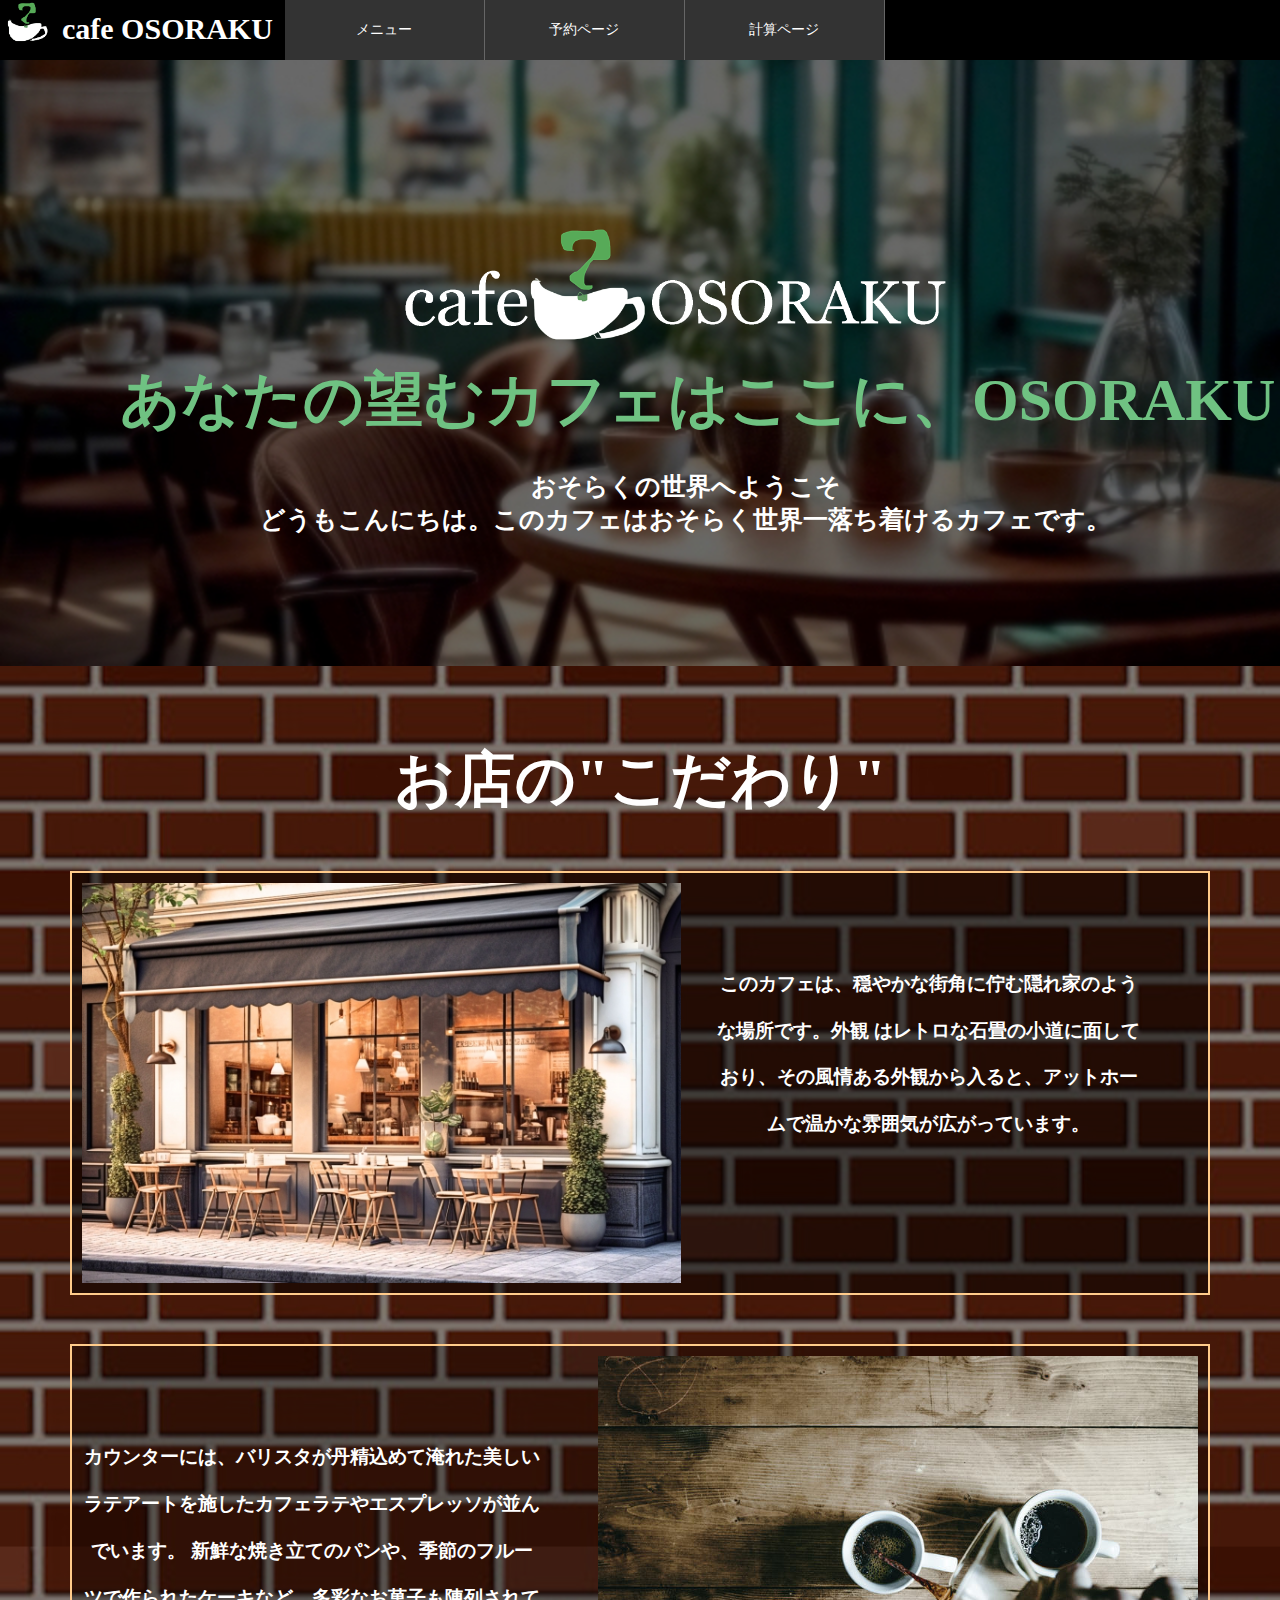
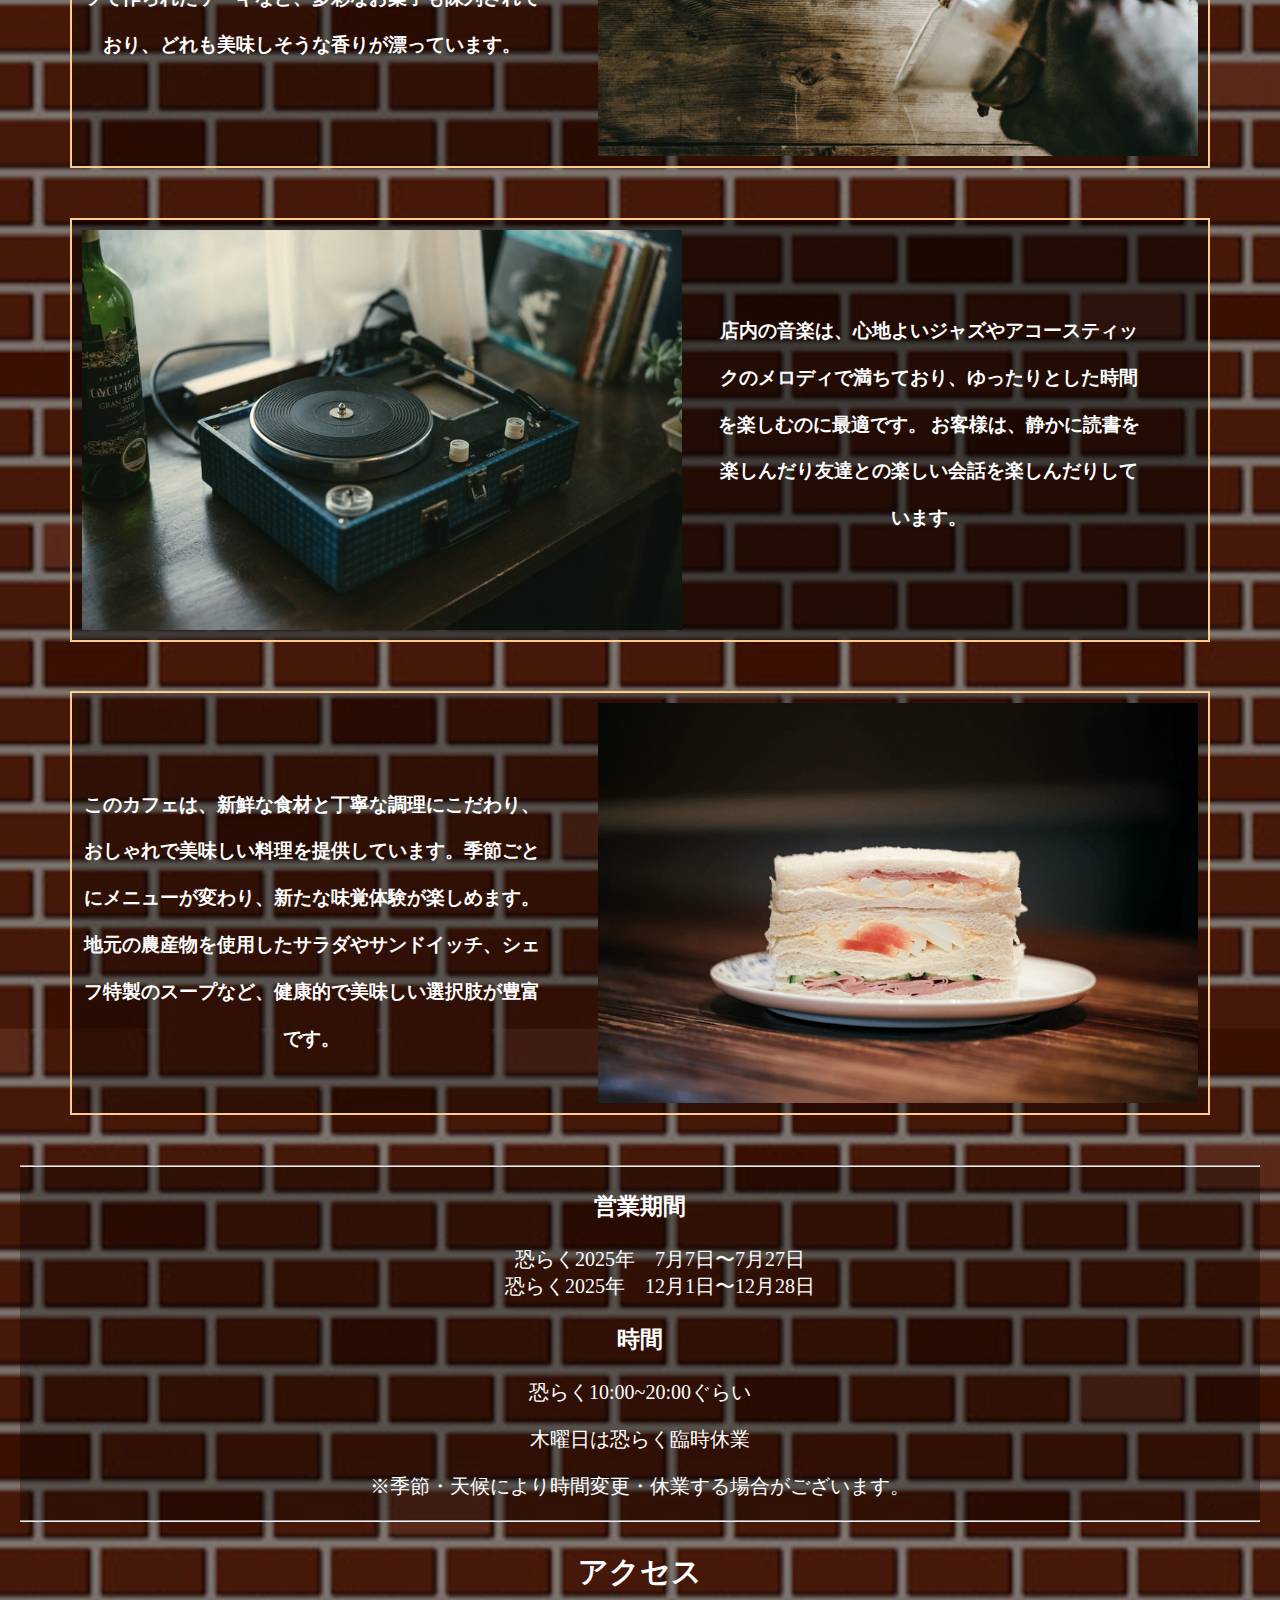
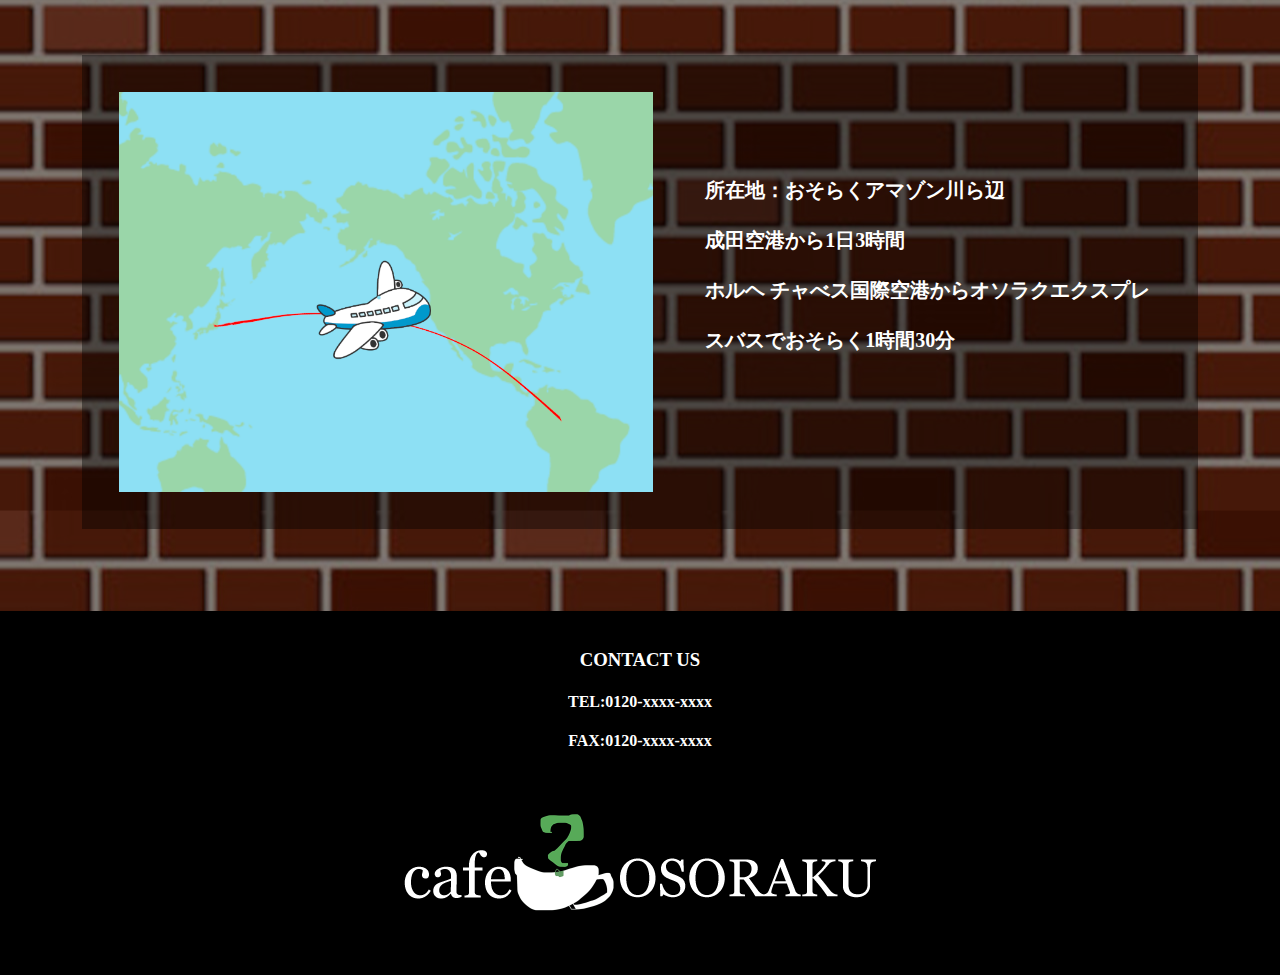
<file: index.html>
<!DOCTYPE html>
<html >

    <head>
        <meta charset="UTF-8">
        <title>OSORAKU Cafe</title>
        <link rel="stylesheet" type="text/css" href="css/main.css">
        <link rel="icon" href="mark.ico">
    </head>

    <body>
        <div id="navigation">
            <img src="images/mark.jpg" alt="mark" widght="50px" height="50px">
            <h2 id="cafename">cafe OSORAKU</h2>
            <nav>
                <ul>
                    <li><a href="html/caliculatepage.html">計算ページ</a></li>
                    <li><a href="html/reservation.html">予約ページ</a></li>
                    <li><a href="html/menu.html">メニュー</a></li>

                </ul>
            </nav>
        </div>

        <div class="container">
            <div class="catchcopy">
 s               <img src="images/cafeshop2.jpeg" alt="cofeshop">
                <img id="catchlogo" src="images/mark1.png" alt="mark1">
                <h2 id="catch">あなたの望むカフェはここに、OSORAKU</h2>
                <h2 id="catch1">おそらくの世界へようこそ<br/>どうもこんにちは。このカフェはおそらく世界一落ち着けるカフェです。</h2>
            </div>
            <div class="main">
                <div class="kodawari">
                    <h2>お店の"こだわり"</h2>   
                </div>

                <div class="box">
                    <img src="images/cafestore.jpg" alt="cafeshop">
                    <h3>このカフェは、穏やかな街角に佇む隠れ家のような場所です。外観
                    はレトロな石畳の小道に面しており、その風情ある外観から入ると、アットホームで温かな雰囲気が広がっています。</h3>   
                </div>

                <div class="box2">
                    <h3>カウンターには、バリスタが丹精込めて淹れた美しいラテアートを施したカフェラテやエスプレッソが並んでいます。
                        新鮮な焼き立てのパンや、季節のフルーツで作られたケーキなど、多彩なお菓子も陳列されており、どれも美味しそうな香りが漂っています。</h3>
                    <img src="images/cofecup.jpg" alt="cofecup">   
                </div>

                <div class="box">
                    <img src="images/record.jpg" alt="cafeshop">
                    <h3>店内の音楽は、心地よいジャズやアコースティックのメロディで満ちており、ゆったりとした時間を楽しむのに最適です。
                        お客様は、静かに読書を楽しんだり友達との楽しい会話を楽しんだりしています。</h3>   
                </div>

                <div class="box2">
                    <h3>このカフェは、新鮮な食材と丁寧な調理にこだわり、おしゃれで美味しい料理を提供しています。季節ごとにメニューが変わり、新たな味覚体験が楽しめます。
                        地元の農産物を使用したサラダやサンドイッチ、シェフ特製のスープなど、健康的で美味しい選択肢が豊富です。</h3>
                    <img src="images/sandwich.jpg" alt="cofecup">   
                </div>

                <div class = "when">
                    <hr>
                    <h3>営業期間</h3>
                    <ol>
                        <li>恐らく2025年　7月7日〜7月27日</li>
                        <li>恐らく2025年　12月1日〜12月28日</li>
                    </ol>
                    <h3>時間</h3>
                    <p>恐らく10:00~20:00ぐらい</p>         
                    <p>木曜日は恐らく臨時休業</p>
                    <p>※季節・天候により時間変更・休業する場合がございます。</p>
                    <hr>
                </div>

                <h3 style="font-size: 30px;">アクセス</h3>

                <div class="chizu">
                    <img src="images/World.png" alt="画像の取得に失敗しました">
                    <h4>
                        所在地：おそらくアマゾン川ら辺
                    </br>
                        成田空港から1日3時間
                    </br>
                        ホルヘ チャべス国際空港からオソラクエクスプレスバスでおそらく1時間30分
                    </h4>
                </div>
          </div>

     </div>
     <footer>
        <h3>CONTACT US</h3>
        <h4>TEL:0120-xxxx-xxxx</h4>
        <h4>FAX:0120-xxxx-xxxx</h4>
        <img src="images/mark1.png" alt="画像の取得に失敗しました">
     </footer>
        <script type="text/javascript" src="javascript/main.js">check()</script>
  </body>

</html>
</file>
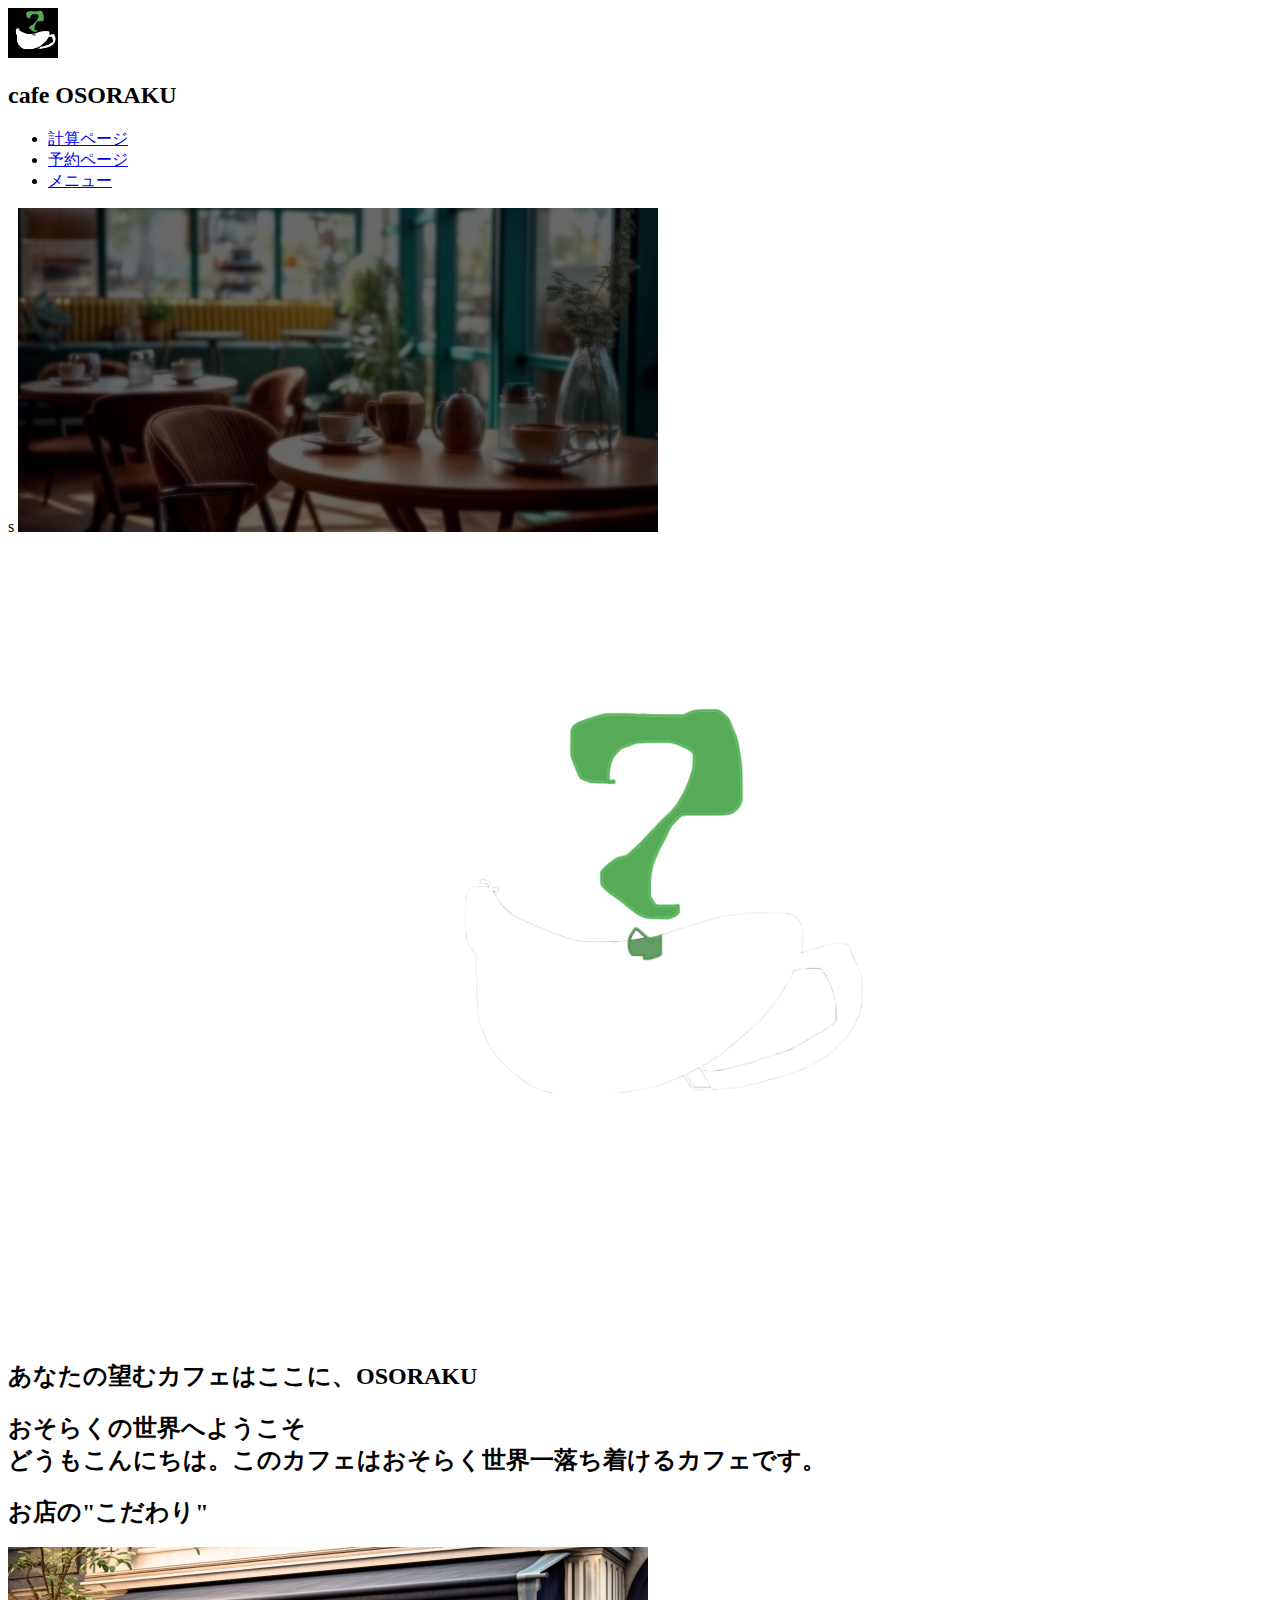
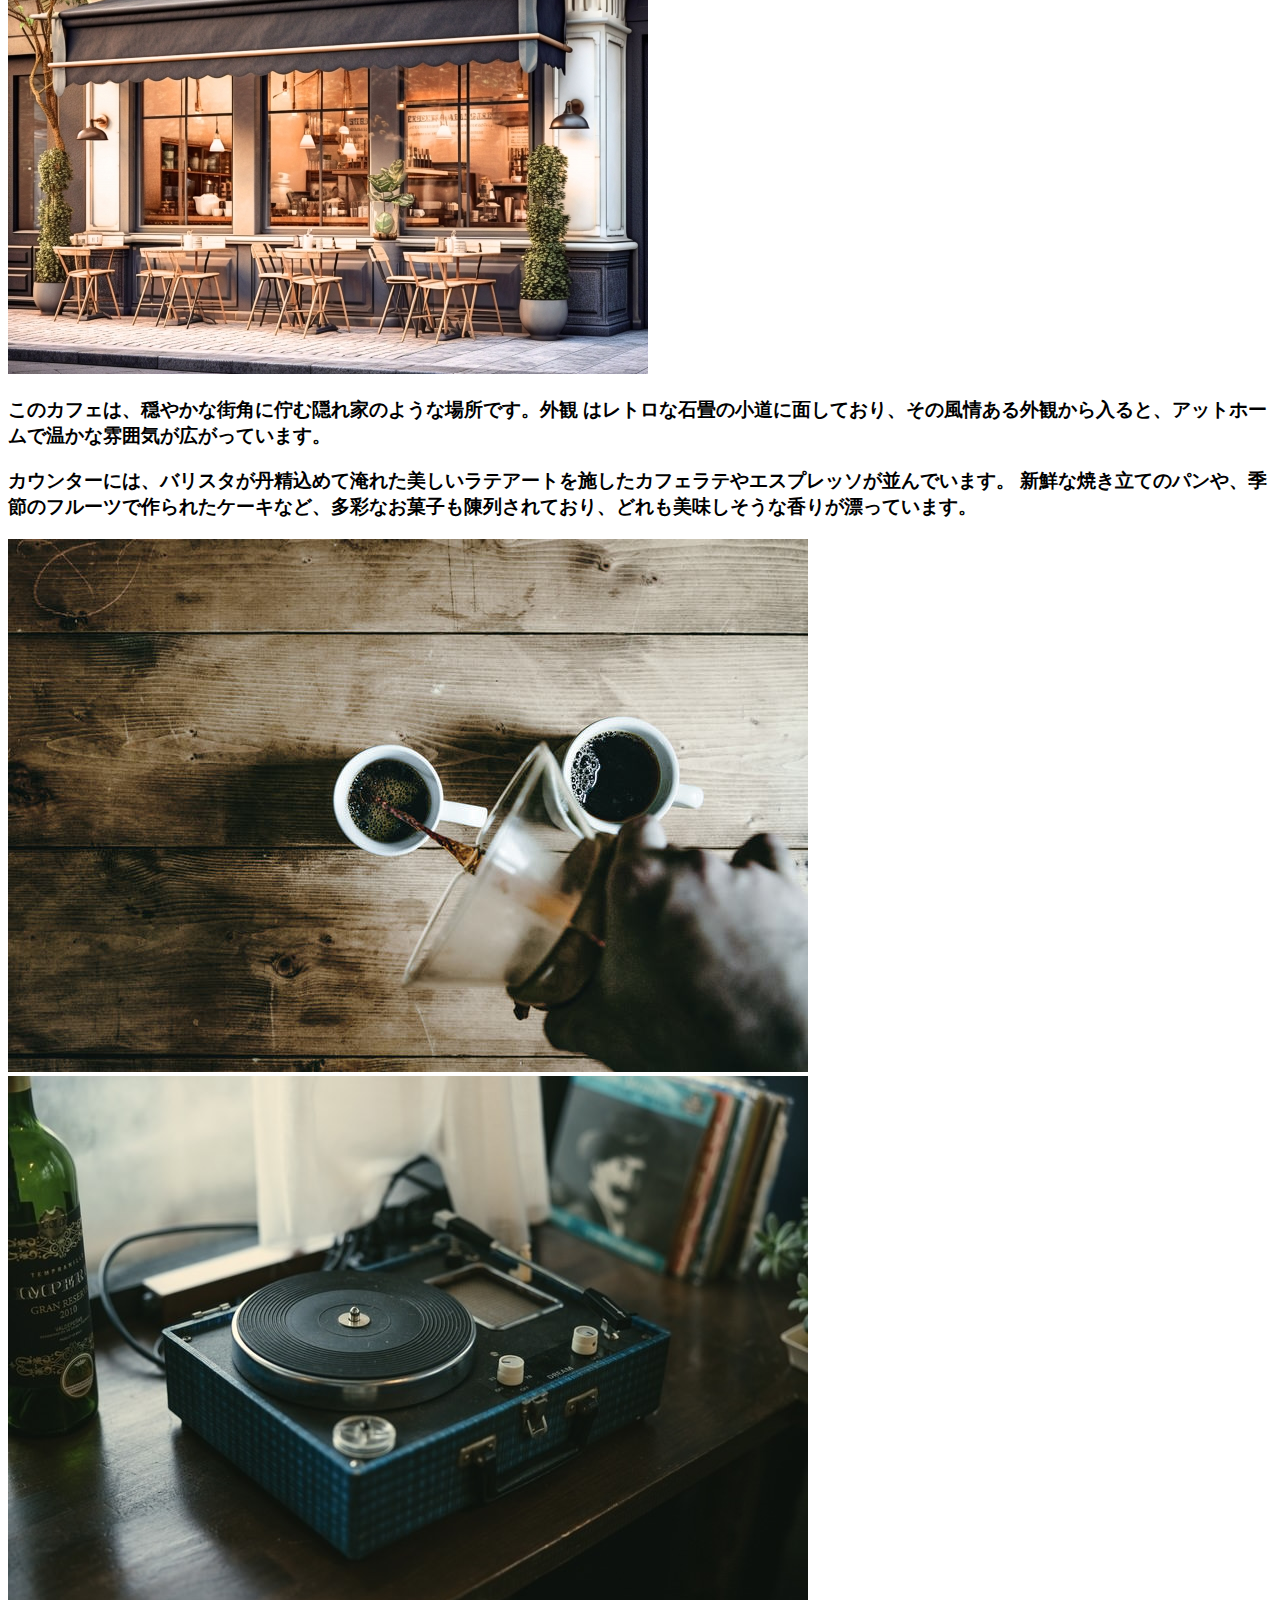
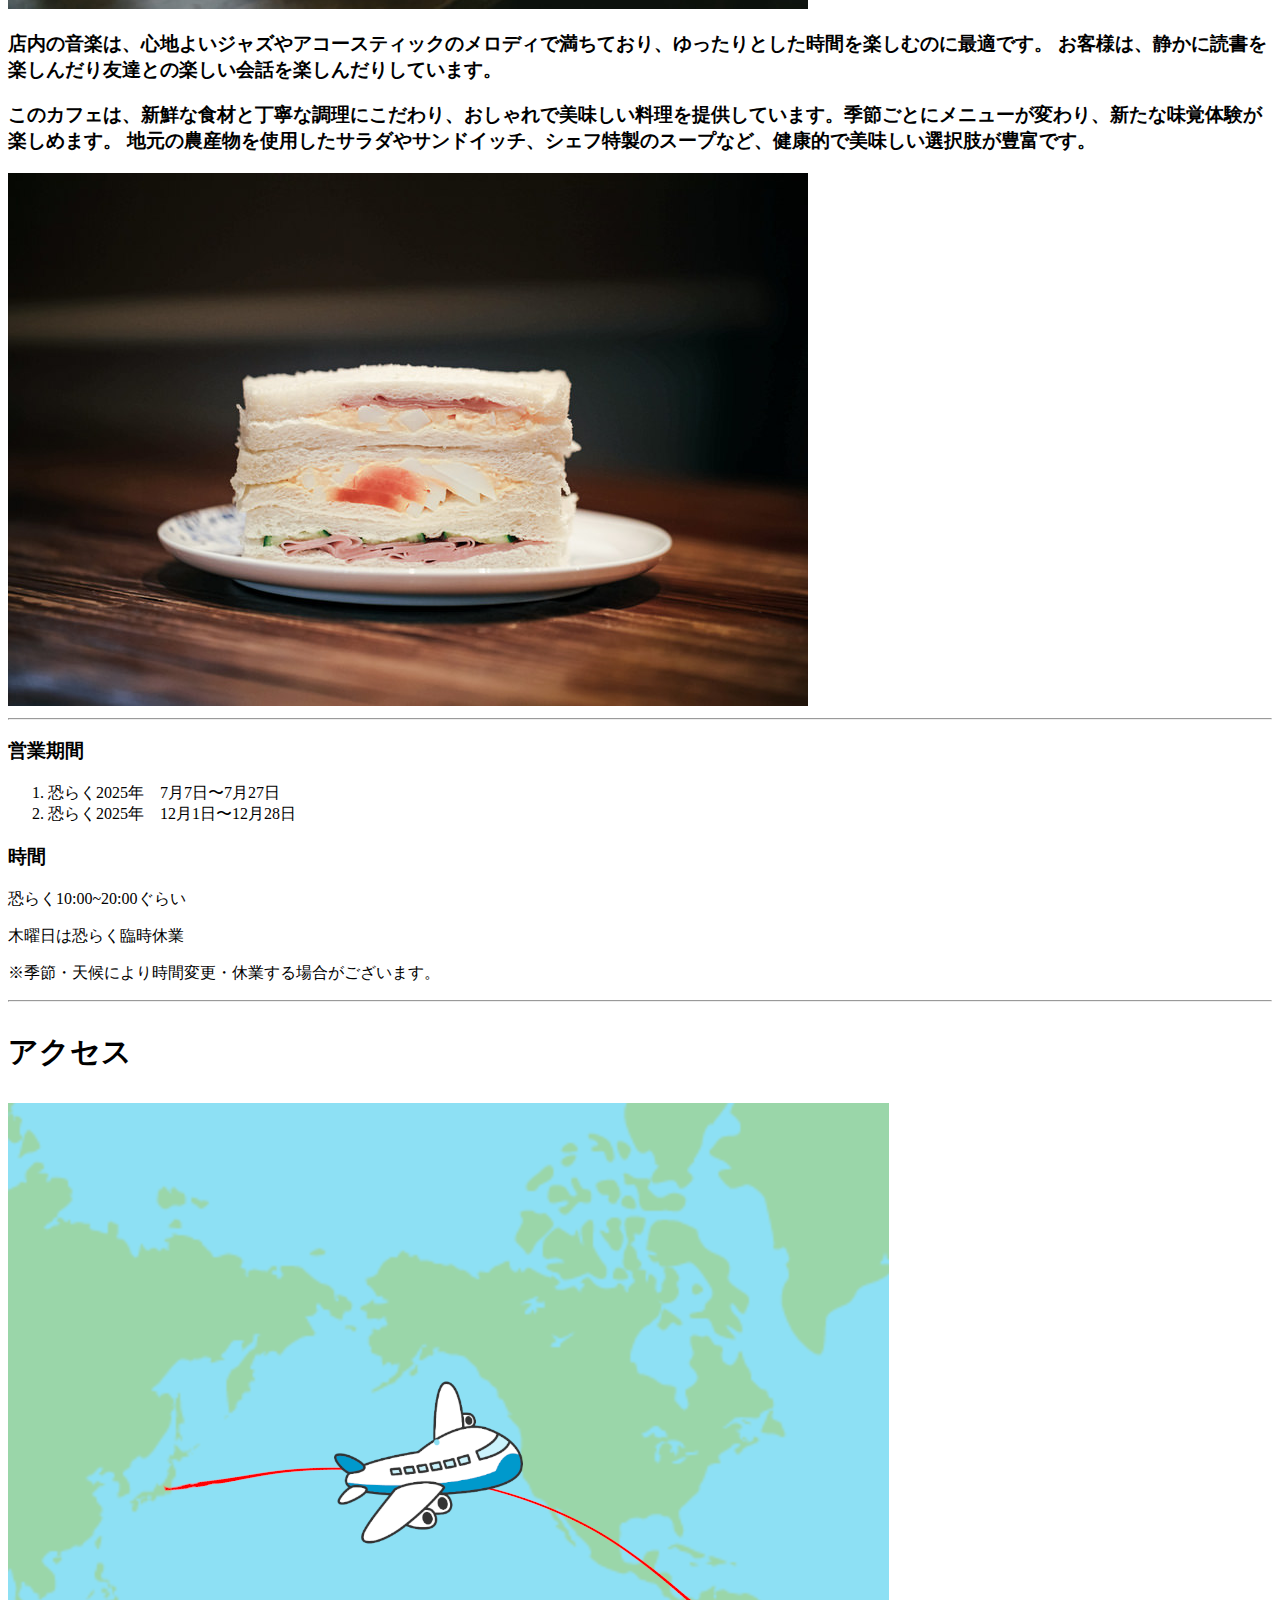
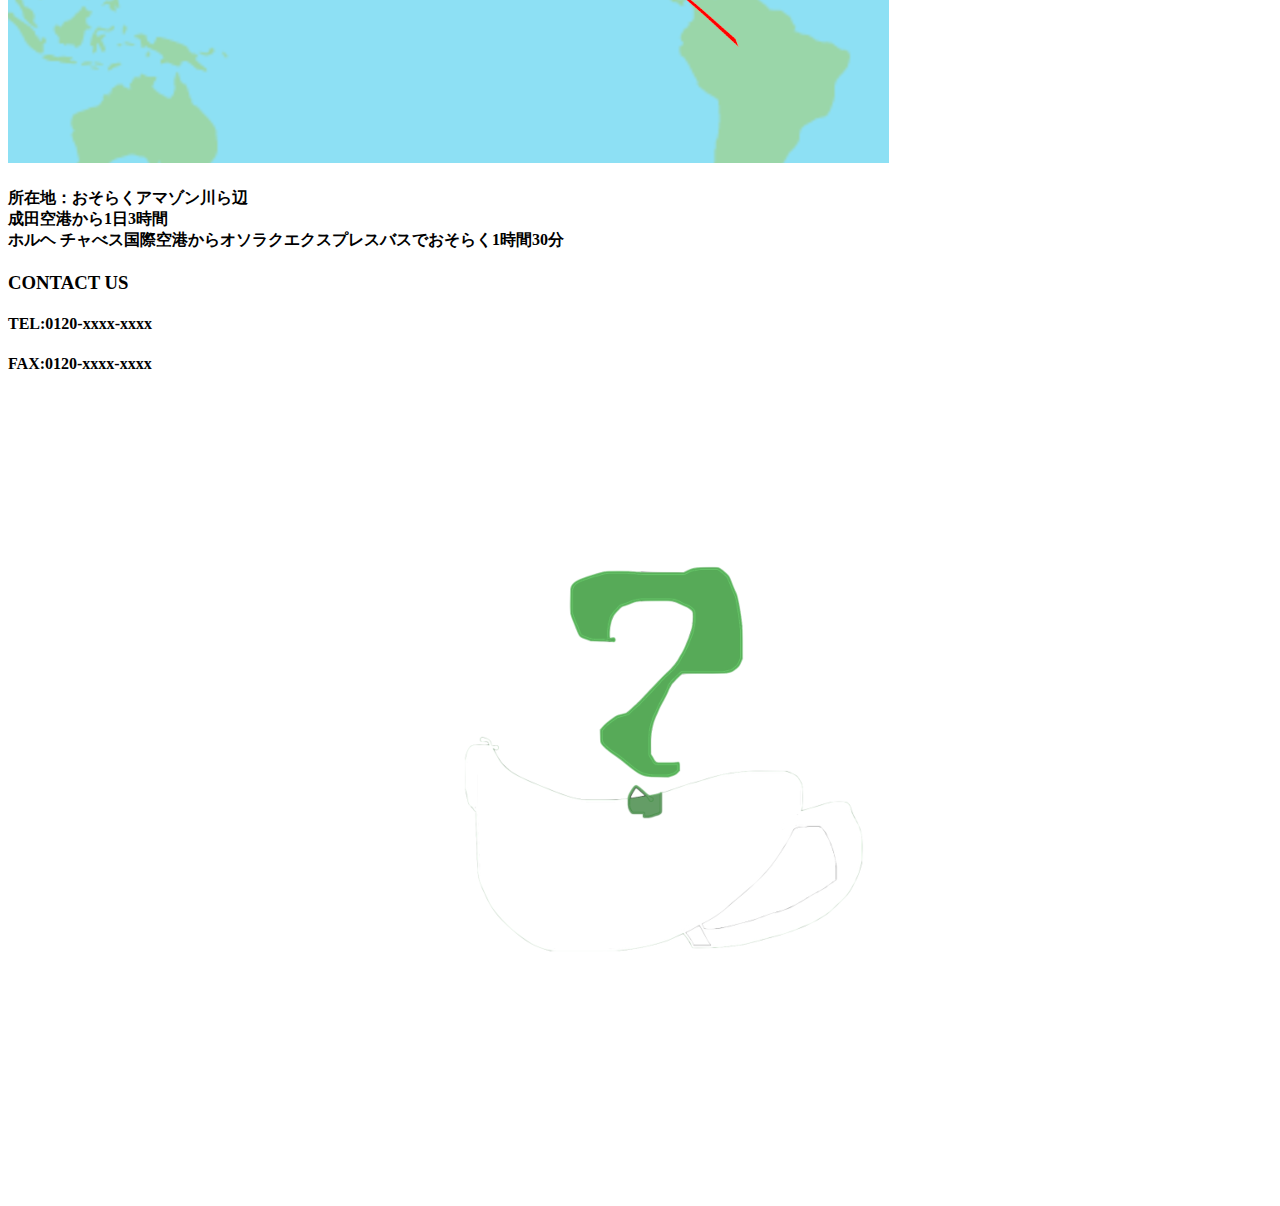
<file: nocss.html>
<!DOCTYPE html>
<html >

    <head>
        <meta charset="UTF-8">
        <title>OSORAKU Cafe</title>
        <link rel="icon" href="mark.ico">
    </head>

    <body>
        <div id="navigation">
            <img src="images/mark.jpg" alt="mark" widght="50px" height="50px">
            <h2 id="cafename">cafe OSORAKU</h2>
            <nav>
                <ul>
                    <li><a href="html/caliculatepage.html">計算ページ</a></li>
                    <li><a href="html/reservation.html">予約ページ</a></li>
                    <li><a href="html/menu.html">メニュー</a></li>

                </ul>
            </nav>
        </div>

        <div class="container">
            <div class="catchcopy">
 s               <img src="images/cafeshop2.jpeg" alt="cofeshop">
                <img id="catchlogo" src="images/mark1.png" alt="mark1">
                <h2 id="catch">あなたの望むカフェはここに、OSORAKU</h2>
                <h2 id="catch1">おそらくの世界へようこそ<br/>どうもこんにちは。このカフェはおそらく世界一落ち着けるカフェです。</h2>
            </div>
            <div class="main">
                <div class="kodawari">
                    <h2>お店の"こだわり"</h2>   
                </div>

                <div class="box">
                    <img src="images/cafestore.jpg" alt="cafeshop">
                    <h3>このカフェは、穏やかな街角に佇む隠れ家のような場所です。外観
                    はレトロな石畳の小道に面しており、その風情ある外観から入ると、アットホームで温かな雰囲気が広がっています。</h3>   
                </div>

                <div class="box2">
                    <h3>カウンターには、バリスタが丹精込めて淹れた美しいラテアートを施したカフェラテやエスプレッソが並んでいます。
                        新鮮な焼き立てのパンや、季節のフルーツで作られたケーキなど、多彩なお菓子も陳列されており、どれも美味しそうな香りが漂っています。</h3>
                    <img src="images/cofecup.jpg" alt="cofecup">   
                </div>

                <div class="box">
                    <img src="images/record.jpg" alt="cafeshop">
                    <h3>店内の音楽は、心地よいジャズやアコースティックのメロディで満ちており、ゆったりとした時間を楽しむのに最適です。
                        お客様は、静かに読書を楽しんだり友達との楽しい会話を楽しんだりしています。</h3>   
                </div>

                <div class="box2">
                    <h3>このカフェは、新鮮な食材と丁寧な調理にこだわり、おしゃれで美味しい料理を提供しています。季節ごとにメニューが変わり、新たな味覚体験が楽しめます。
                        地元の農産物を使用したサラダやサンドイッチ、シェフ特製のスープなど、健康的で美味しい選択肢が豊富です。</h3>
                    <img src="images/sandwich.jpg" alt="cofecup">   
                </div>

                <div class = "when">
                    <hr>
                    <h3>営業期間</h3>
                    <ol>
                        <li>恐らく2025年　7月7日〜7月27日</li>
                        <li>恐らく2025年　12月1日〜12月28日</li>
                    </ol>
                    <h3>時間</h3>
                    <p>恐らく10:00~20:00ぐらい</p>         
                    <p>木曜日は恐らく臨時休業</p>
                    <p>※季節・天候により時間変更・休業する場合がございます。</p>
                    <hr>
                </div>

                <h3 style="font-size: 30px;">アクセス</h3>

                <div class="chizu">
                    <img src="images/World.png" alt="画像の取得に失敗しました">
                    <h4>
                        所在地：おそらくアマゾン川ら辺
                    </br>
                        成田空港から1日3時間
                    </br>
                        ホルヘ チャべス国際空港からオソラクエクスプレスバスでおそらく1時間30分
                    </h4>
                </div>
          </div>

     </div>
     <footer>
        <h3>CONTACT US</h3>
        <h4>TEL:0120-xxxx-xxxx</h4>
        <h4>FAX:0120-xxxx-xxxx</h4>
        <img src="images/mark1.png" alt="画像の取得に失敗しました">
     </footer>
        <script type="text/javascript" src="javascript/main.js">check()</script>
  </body>

</html>
</file>
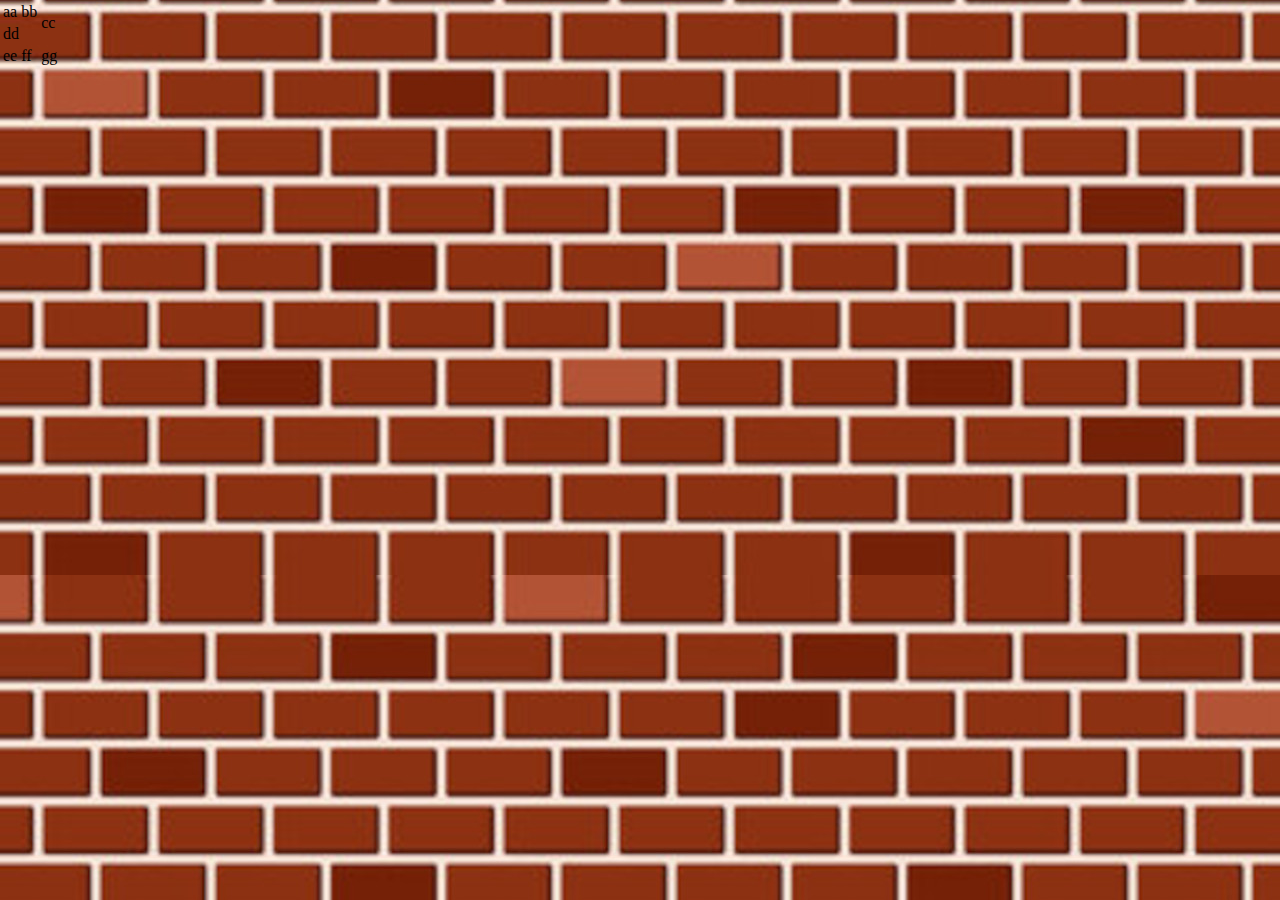
<file: test.html>
<!DOCTYPE html>
<html >

    <head>
        <meta charset="UTF-8">
        <title>タグの名前</title>
        <link rel="stylesheet" type="text/css" href="css/main.css">
    </head>

    <body>
        <table>
            <tr>
              <td>aa
              </td>
              <td>bb</td>
              <td rowspan=2>cc</td>
            </tr>
            <tr>
              <td colspan=2>dd</td>
            </tr>
            <tr>
              <td>ee</td>
              <td>ff</td>
              <td>gg</td>
            </tr>
          </table>
          

    </body>


</html>
</file>
<file: css/main.css>
body {
    background-image: url("../images/renga.jpeg");
    background-repeat: repeat;
    background-position: center;
    background-attachment: scroll;
    margin:0px;
    padding:0px;
}

#navigation{
width: 100%;
display:flex;
background-color: black;
height: 60px;
position: fixed;
margin-top: 0px;
z-index: 1;
}

#cafename {
 float: left;
 font-size: 30px;
 margin:12px;
 font-family: "Georgia";
 color: white;
}

nav ul {
    height: auto;
    margin: 0;
    padding: 0;
    line-height: 100%;
    list-style-type: none;
}
nav ul li {
    margin: 0;
    padding: 0;
    float: right;
    width: 200px;
    text-align: center;
    font-size: 14px;
    line-height: 60px;

}
nav ul li a {
    border-right: 1px solid #666;
    display: block;
    position: relative;
    color: #fff;
    background-color: #333;
    text-decoration: none;
    height:60px;
}
nav ul li a:link {
    color:#fff;
    text-decoration:none;
}

nav ul li a:visited {
    color:#fff;
    text-decoration:none;
}

nav ul li a:hover {
    border-color: #699;
    color:#333;
    background-color: #699;
    text-decoration: none;
}

.container {
    width:100%;
    padding-top: px;
    background-color: rgba(0, 0, 0, 0.5);
    color:rgb(255,255,255)
}

.catchcopy img{
    width: 100%;
}

#catchlogo{
    width: 550px;
    position: absolute;
    top: 180px;
    left: 400px;
}

#catch{
    color:#6FC282;
    margin: 0px;
    padding-left: 120px;
    font-size: 60px;
    position: absolute;
    top: 360px;
}

#catch1{

    margin: 0px;
    font-size: 25px;
    padding-left: 260px;
    text-align: center;
    font-family: "ヒラギノ丸ゴ Pron";
    position: absolute;
    top: 470px;
}

.main{
    padding: 20px;              /* 余白指定 */
    text-align:  center;        /* 中央寄せ */
}

.kodawari{
    font-size: 40px;
    font-family: "BIZ UDMincho";
}

.box{
    margin:4%;
    padding: 10px;
    display:flex;
    border: solid 2px #ffcb8a;
    background-color: rgba(0, 0, 0, 0.5);

}

.box h3{
    margin-top: 7%;
    padding-left:3%;
    padding-right:5%;
    line-height: 2.5;
    
}

.box img{
    height:400px;
}

.box2{
    margin:4%;
    padding: 10px;
    display:flex;
    text-align:center;
    border: solid 2px #ffcb8a;
    background-color: rgba(0, 0, 0, 0.3);
}

.box2 h3{
    margin-top: 7%;
    padding-right:5%;
    line-height: 2.5;

}

.box2 img{
    height:400px;
}

.when{
    font-size: 20px;
    background-color: rgba(0, 0, 0, 0.3);
}

.when ol{
    list-style-type: none;
}

.chizu{
    background-color: rgba(0, 0, 0, 0.4);
    display:flex;
    padding: 3%;
    margin: 5%;
    text-align: left;
}

.chizu h4{
    font-size: 20px;
    margin-top: 7%;
    padding-left:5%;
    line-height: 2.5;
}

.chizu img{
    height: 400px;
}

footer{
    padding-top:3%;
    text-align: center;
    background-color: black;
    color: white;

}

footer h3{
    margin:0%;
}

footer img{
    height: 200px;
}
</file>
